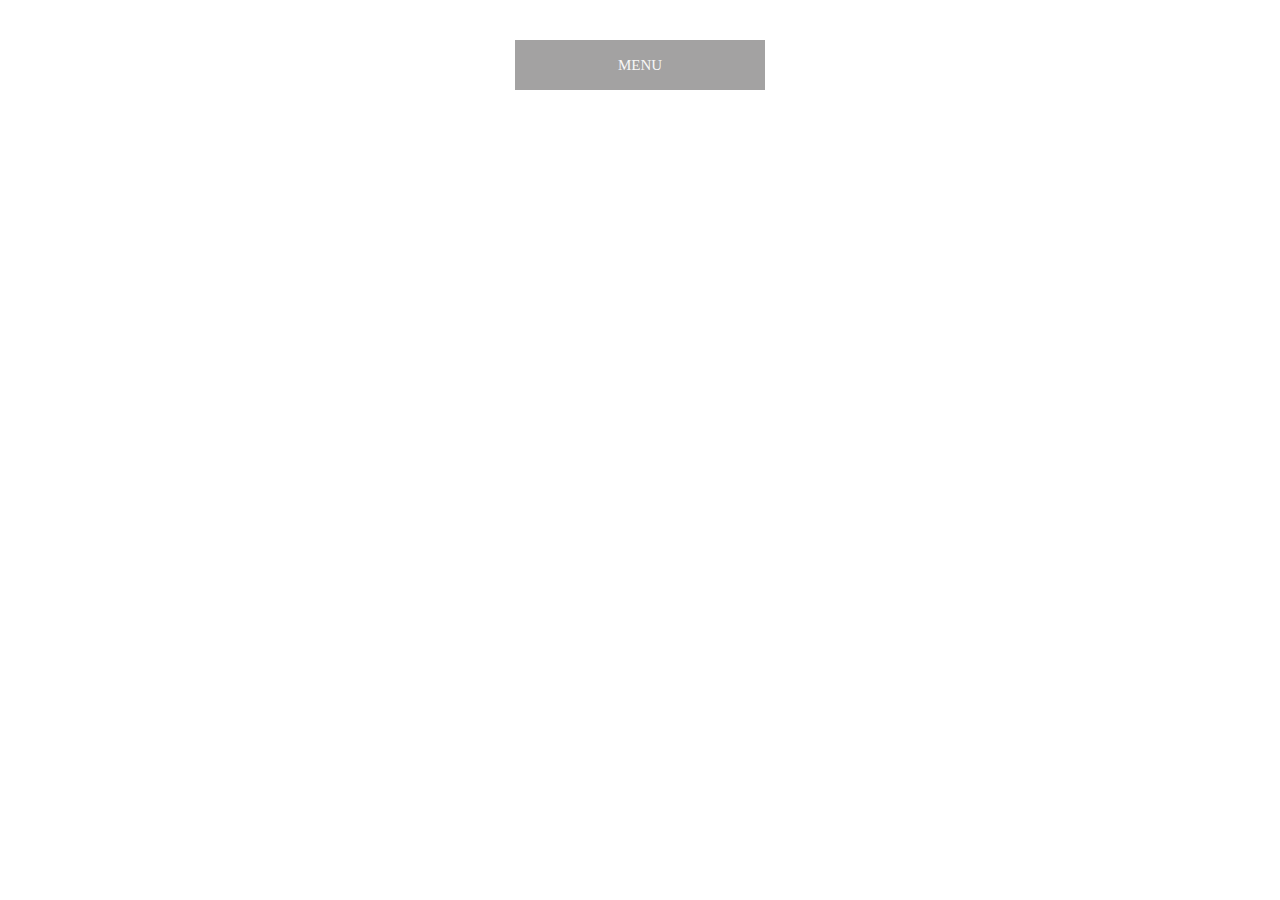
<file: animation/03-dropdown-menu/index.html>
<!DOCTYPE html>
<html lang="en">
  <head>
    <meta charset="UTF-8" />
    <meta http-equiv="X-UA-Compatible" content="IE=edge" />
    <meta name="viewport" content="width=device-width, initial-scale=1.0" />
    <title>Dropdown Menu</title>
    <link rel="stylesheet" href="style.css" />
  </head>
  <body>
    <div class="dropdown-container">
        <div class="menu-title">MENU</div>
        <ul class="dropdown-menu">
            <li>ITEM 1</li>
            <li>ITEM 2</li>
            <li>ITEM 3</li>
            <li>ITEM 4</li>
            <li>ITEM 5</li>
        </ul>
    </div>
    <script src="script.js"></script>
  </body>
</html>
</file>
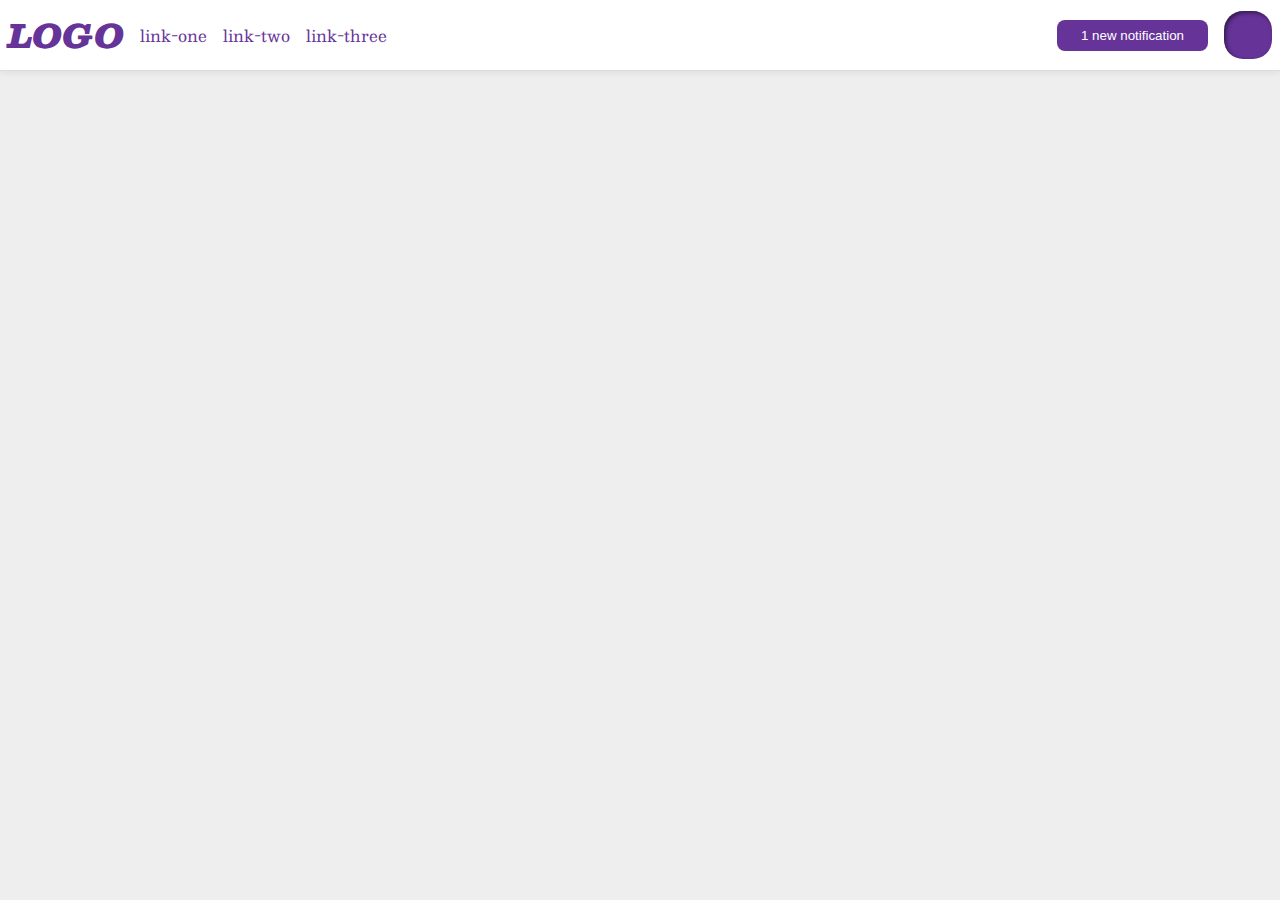
<file: flex/03-flex-header-2/index.html>
<!DOCTYPE html>
<html lang="en">
  <head>
    <meta charset="UTF-8" />
    <meta http-equiv="X-UA-Compatible" content="IE=edge" />
    <meta name="viewport" content="width=device-width, initial-scale=1.0" />
    <title>Flex Header 2</title>
    <link rel="stylesheet" href="style.css" />
  </head>
  <body>
    <div class="header">
      <div class="left-align">
        <div class="logo">LOGO</div>
        <ul class="links">
          <li><a href="#">link-one</a></li>
          <li><a href="#">link-two</a></li>
          <li><a href="#">link-three</a></li>
        </ul>
      </div>
      <div class="right-align">
        <button class="notifications">1 new notification</button>
        <div class="profile-image"></div>
      </div>
    </div>
  </body>
</html>
</file>
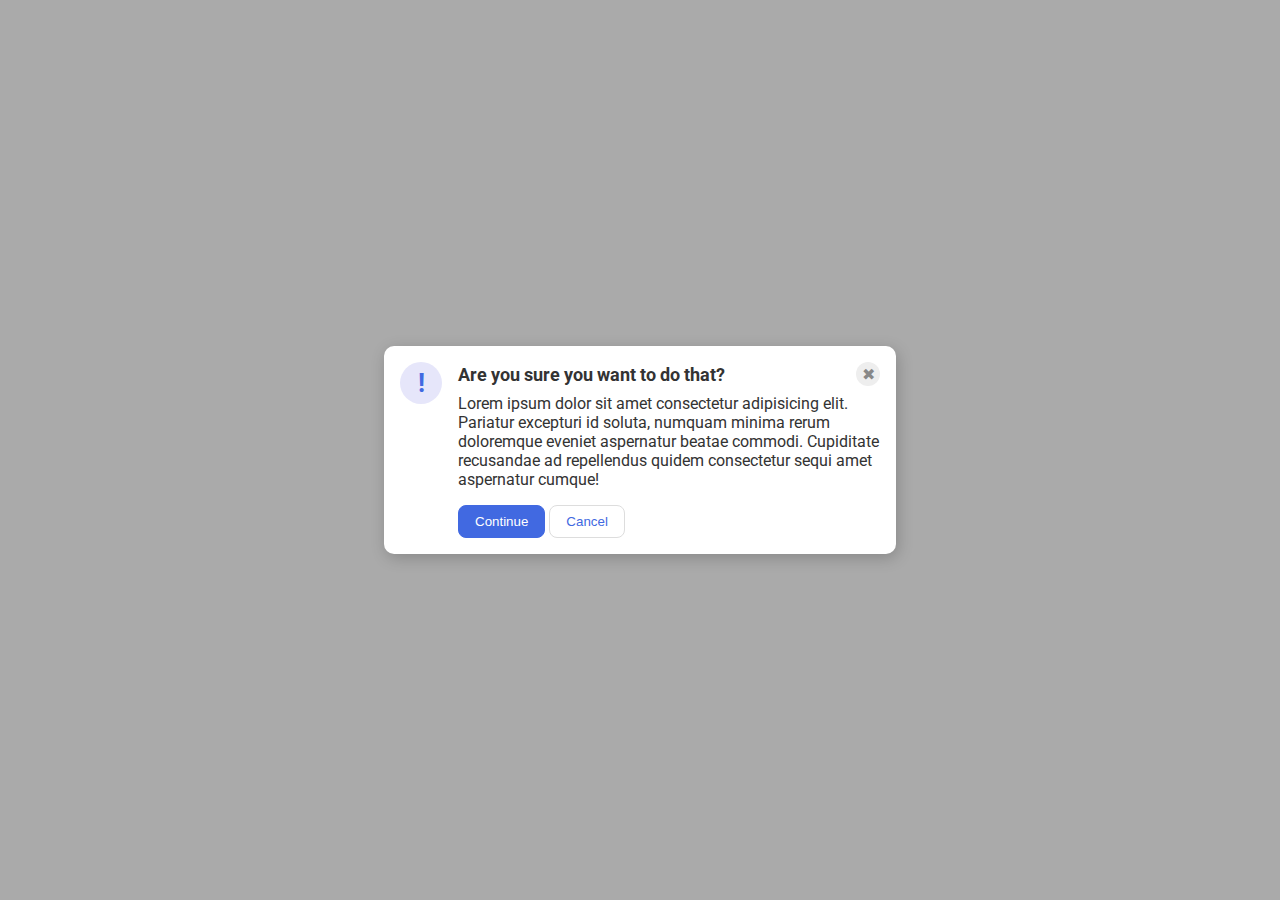
<file: flex/05-flex-modal/index.html>
<!DOCTYPE html>
<html lang="en">
  <head>
    <meta charset="UTF-8" />
    <meta http-equiv="X-UA-Compatible" content="IE=edge" />
    <meta name="viewport" content="width=device-width, initial-scale=1.0" />
    <link rel="stylesheet" href="style.css" />
    <title>Modal</title>
  </head>
  <body>
    <div class="modal">
      <div class="icon">!</div>
      <div class="container">
        <div class="header">
          Are you sure you want to do that?
          <div class="close-button">✖</div>
        </div>
        <div class="text">
          Lorem ipsum dolor sit amet consectetur adipisicing elit. Pariatur
          excepturi id soluta, numquam minima rerum doloremque eveniet
          aspernatur beatae commodi. Cupiditate recusandae ad repellendus quidem
          consectetur sequi amet aspernatur cumque!
        </div>
        <button class="continue">Continue</button>
        <button class="cancel">Cancel</button>
      </div>
    </div>
  </body>
</html>
</file>
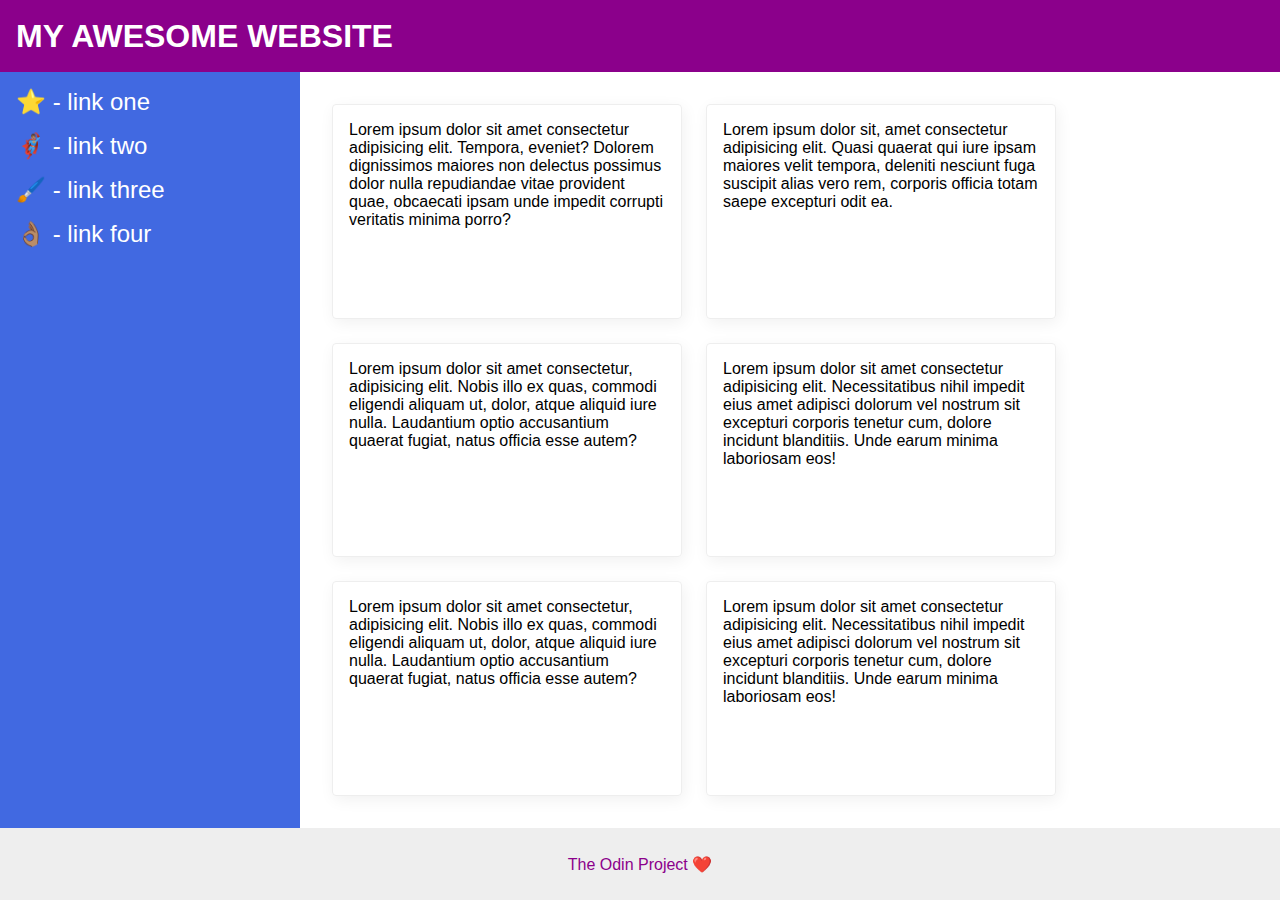
<file: flex/07-flex-layout-2/index.html>
<!DOCTYPE html>
<html lang="en">
  <head>
    <meta charset="UTF-8" />
    <meta http-equiv="X-UA-Compatible" content="IE=edge" />
    <meta name="viewport" content="width=device-width, initial-scale=1.0" />
    <title>The Holy Grail</title>
    <link rel="stylesheet" href="style.css" />
  </head>
  <body>
    <div class="container">
      <div class="header">MY AWESOME WEBSITE</div>
      <div class="holy-grail">
        <div class="sidebar">
          <ul>
            <li><a href="#">⭐ - link one</a></li>
            <li><a href="#">🦸🏽‍♂️ - link two</a></li>
            <li><a href="#">🖌️ - link three</a></li>
            <li><a href="#">👌🏽 - link four</a></li>
          </ul>
        </div>
        <div class="card-list">
          <div class="card">
            Lorem ipsum dolor sit amet consectetur adipisicing elit. Tempora,
            eveniet? Dolorem dignissimos maiores non delectus possimus dolor
            nulla repudiandae vitae provident quae, obcaecati ipsam unde impedit
            corrupti veritatis minima porro?
          </div>
          <div class="card">
            Lorem ipsum dolor sit, amet consectetur adipisicing elit. Quasi
            quaerat qui iure ipsam maiores velit tempora, deleniti nesciunt fuga
            suscipit alias vero rem, corporis officia totam saepe excepturi odit
            ea.
          </div>
          <div class="card">
            Lorem ipsum dolor sit amet consectetur, adipisicing elit. Nobis illo
            ex quas, commodi eligendi aliquam ut, dolor, atque aliquid iure
            nulla. Laudantium optio accusantium quaerat fugiat, natus officia
            esse autem?
          </div>
          <div class="card">
            Lorem ipsum dolor sit amet consectetur adipisicing elit.
            Necessitatibus nihil impedit eius amet adipisci dolorum vel nostrum
            sit excepturi corporis tenetur cum, dolore incidunt blanditiis. Unde
            earum minima laboriosam eos!
          </div>
          <div class="card">
            Lorem ipsum dolor sit amet consectetur, adipisicing elit. Nobis illo
            ex quas, commodi eligendi aliquam ut, dolor, atque aliquid iure
            nulla. Laudantium optio accusantium quaerat fugiat, natus officia
            esse autem?
          </div>
          <div class="card">
            Lorem ipsum dolor sit amet consectetur adipisicing elit.
            Necessitatibus nihil impedit eius amet adipisci dolorum vel nostrum
            sit excepturi corporis tenetur cum, dolore incidunt blanditiis. Unde
            earum minima laboriosam eos!
          </div>
        </div>
      </div>
      <div class="footer">The Odin Project ❤️</div>
    </div>
  </body>
</html>
</file>
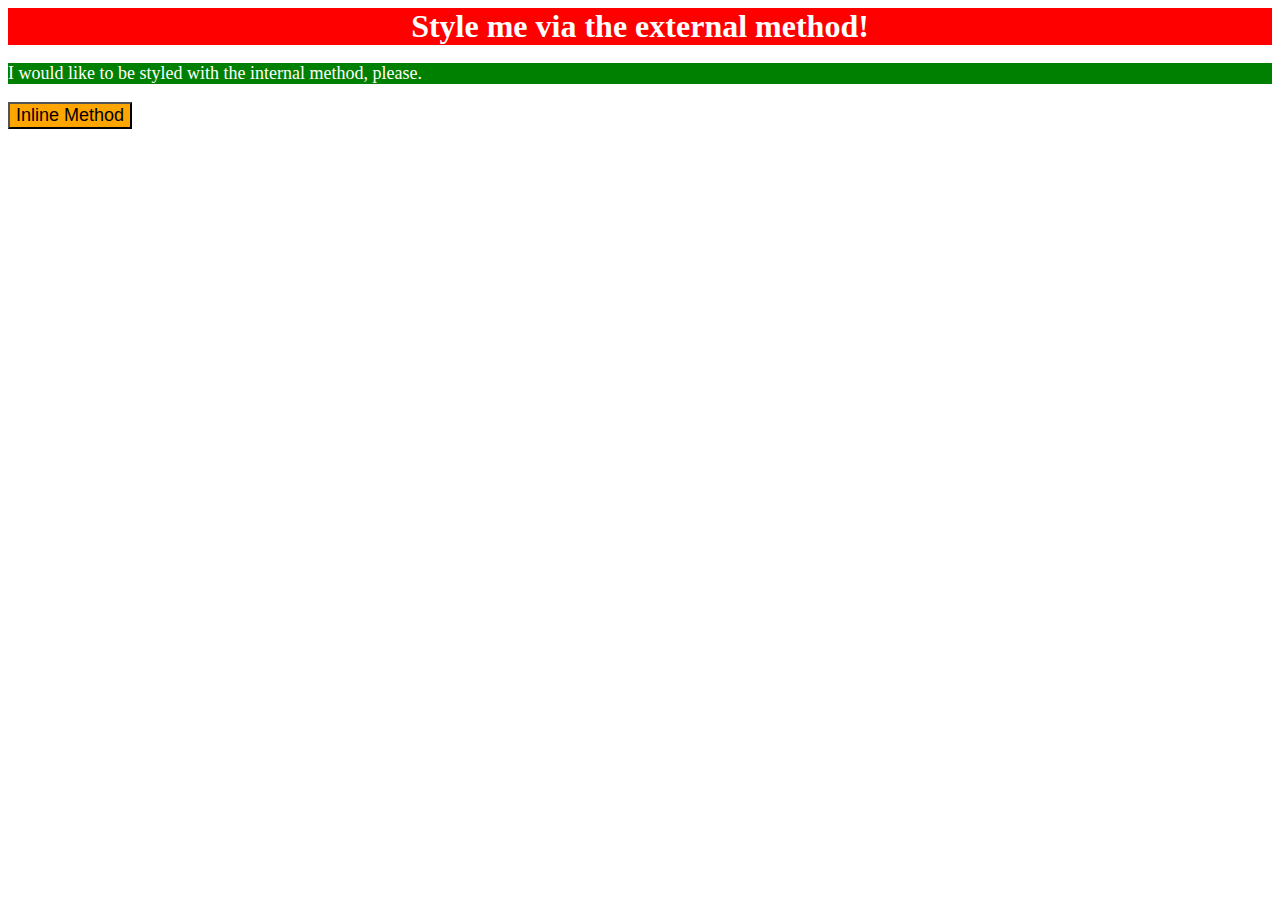
<file: foundations/01-css-methods/index.html>
<!DOCTYPE html>
<html lang="en">
  <head>
    <meta charset="UTF-8">
    <meta http-equiv="X-UA-Compatible" content="IE=edge">
    <meta name="viewport" content="width=device-width, initial-scale=1.0">
    <title>Methods for Adding CSS</title>
    <link rel="stylesheet" href="./styles.css">
    <style>
      p {
        font-size: 18px;
        color: white;
        background-color: green;
      }
    </style>
  </head>
  <body>
    <div>Style me via the external method!</div>
    <p>I would like to be styled with the internal method, please.</p>
    <button style="font-size: 18px; background-color: orange;">Inline Method</button>
  </body>
</html>
</file>
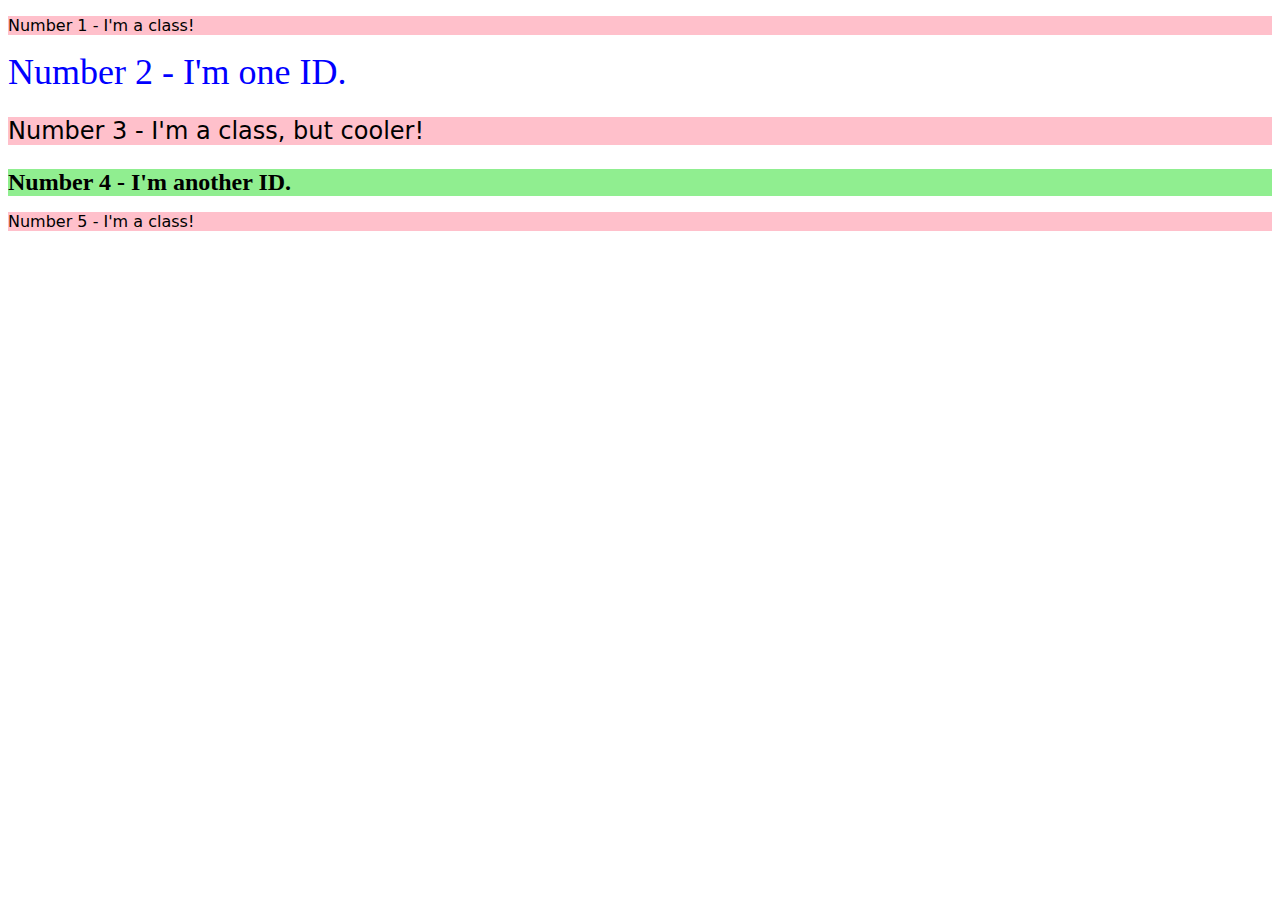
<file: foundations/02-class-id-selectors/index.html>
<!DOCTYPE html>
<html lang="en">
  <head>
    <meta charset="UTF-8">
    <meta http-equiv="X-UA-Compatible" content="IE=edge">
    <meta name="viewport" content="width=device-width, initial-scale=1.0">
    <title>Class and ID Selectors</title>
    <link rel="stylesheet" href="style.css">
  </head>
  <body>
    <p class="odd">Number 1 - I'm a class!</p>
    <div class="second">Number 2 - I'm one ID.</div>
    <p class="odd third">Number 3 - I'm a class, but cooler!</p>
    <div class="fourth">Number 4 - I'm another ID.</div>
    <p class="odd">Number 5 - I'm a class!</p>
  </body>
</html>
</file>
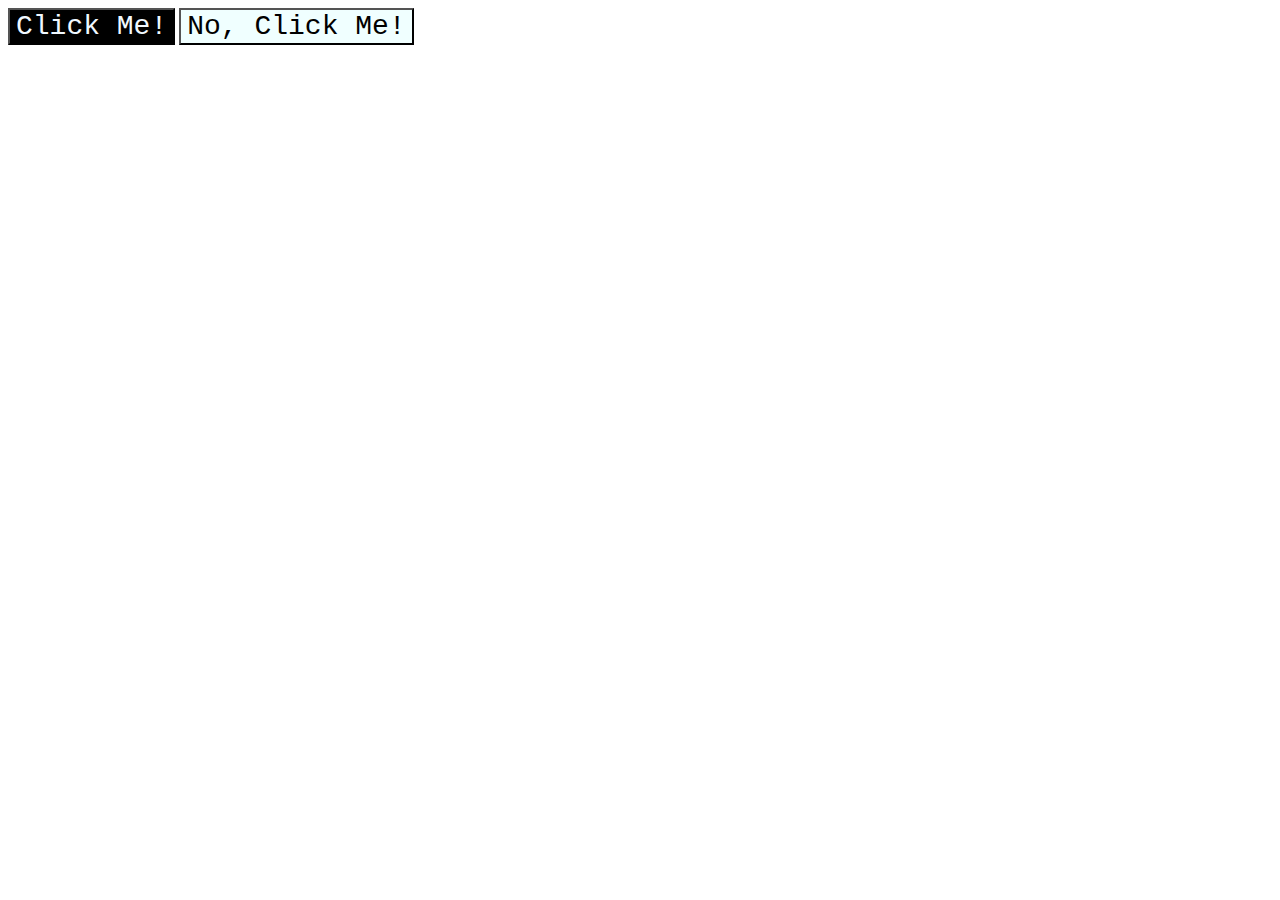
<file: foundations/03-grouping-selectors/index.html>
<!DOCTYPE html>
<html lang="en">
  <head>
    <meta charset="UTF-8">
    <meta http-equiv="X-UA-Compatible" content="IE=edge">
    <meta name="viewport" content="width=device-width, initial-scale=1.0">
    <title>Grouping Selectors</title>
    <link rel="stylesheet" href="style.css">
  </head>
  <body>
    <button class="button1">Click Me!</button>
    <button class="button2">No, Click Me!</button>
  </body>
</html>
</file>
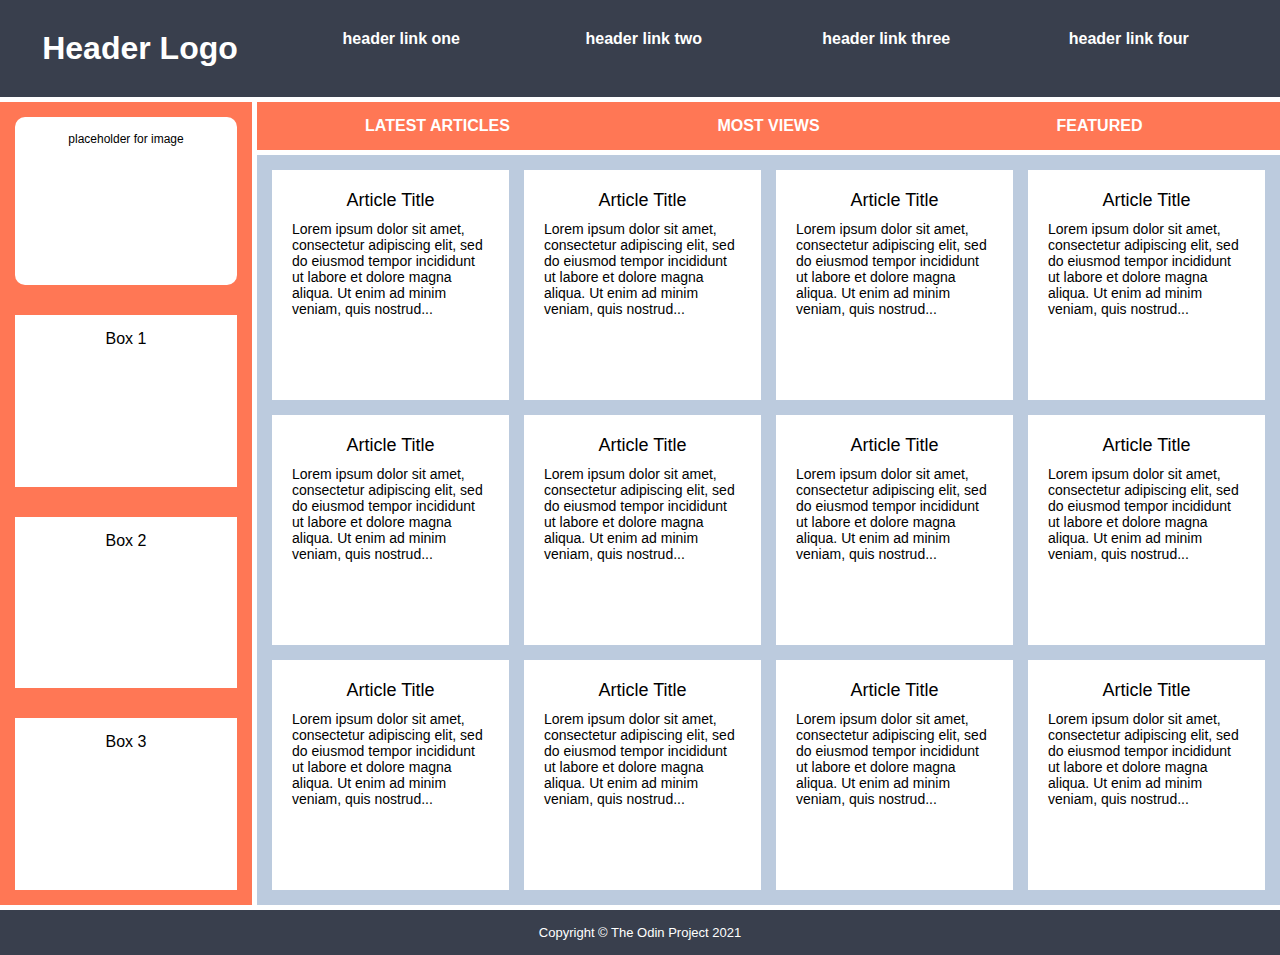
<file: grid/03-grid-layout-3/index.html>
<!DOCTYPE html>
<html lang="en">
  <head>
    <meta charset="UTF-8" />
    <meta http-equiv="X-UA-Compatible" content="IE=edge" />
    <meta name="viewport" content="width=device-width, initial-scale=1.0" />
    <title>Holy Grail Mockup</title>
    <link rel="stylesheet" href="style.css" />
  </head>
  <body>
    <div class="container">
      <div class="header">
        <div class="logo">Header Logo</div>
        <div class="menu">
          <ul>
            <li>header link one</li>
            <li>header link two</li>
            <li>header link three</li>
            <li>header link four</li>
          </ul>
        </div>
      </div>

      <div class="sidebar">
        <div class="photo">
          <p>placeholder for image</p>
        </div>
        <div class="side-content">Box 1</div>
        <div class="side-content">Box 2</div>
        <div class="side-content">Box 3</div>
      </div>

      <div class="nav">
        <ul>
          <li>Latest Articles</li>
          <li>Most Views</li>
          <li>Featured</li>
        </ul>
      </div>

      <div class="article">
        <div class="card">
          <p class="title">Article Title</p>
          <p>
            Lorem ipsum dolor sit amet, consectetur adipiscing elit, sed do
            eiusmod tempor incididunt ut labore et dolore magna aliqua. Ut enim
            ad minim veniam, quis nostrud...
          </p>
        </div>
        <div class="card">
          <p class="title">Article Title</p>
          <p>
            Lorem ipsum dolor sit amet, consectetur adipiscing elit, sed do
            eiusmod tempor incididunt ut labore et dolore magna aliqua. Ut enim
            ad minim veniam, quis nostrud...
          </p>
        </div>
        <div class="card">
          <p class="title">Article Title</p>
          <p>
            Lorem ipsum dolor sit amet, consectetur adipiscing elit, sed do
            eiusmod tempor incididunt ut labore et dolore magna aliqua. Ut enim
            ad minim veniam, quis nostrud...
          </p>
        </div>
        <div class="card">
          <p class="title">Article Title</p>
          <p>
            Lorem ipsum dolor sit amet, consectetur adipiscing elit, sed do
            eiusmod tempor incididunt ut labore et dolore magna aliqua. Ut enim
            ad minim veniam, quis nostrud...
          </p>
        </div>
        <div class="card">
          <p class="title">Article Title</p>
          <p>
            Lorem ipsum dolor sit amet, consectetur adipiscing elit, sed do
            eiusmod tempor incididunt ut labore et dolore magna aliqua. Ut enim
            ad minim veniam, quis nostrud...
          </p>
        </div>
        <div class="card">
          <p class="title">Article Title</p>
          <p>
            Lorem ipsum dolor sit amet, consectetur adipiscing elit, sed do
            eiusmod tempor incididunt ut labore et dolore magna aliqua. Ut enim
            ad minim veniam, quis nostrud...
          </p>
        </div>
        <div class="card">
          <p class="title">Article Title</p>
          <p>
            Lorem ipsum dolor sit amet, consectetur adipiscing elit, sed do
            eiusmod tempor incididunt ut labore et dolore magna aliqua. Ut enim
            ad minim veniam, quis nostrud...
          </p>
        </div>
        <div class="card">
          <p class="title">Article Title</p>
          <p>
            Lorem ipsum dolor sit amet, consectetur adipiscing elit, sed do
            eiusmod tempor incididunt ut labore et dolore magna aliqua. Ut enim
            ad minim veniam, quis nostrud...
          </p>
        </div>
        <div class="card">
          <p class="title">Article Title</p>
          <p>
            Lorem ipsum dolor sit amet, consectetur adipiscing elit, sed do
            eiusmod tempor incididunt ut labore et dolore magna aliqua. Ut enim
            ad minim veniam, quis nostrud...
          </p>
        </div>
        <div class="card">
          <p class="title">Article Title</p>
          <p>
            Lorem ipsum dolor sit amet, consectetur adipiscing elit, sed do
            eiusmod tempor incididunt ut labore et dolore magna aliqua. Ut enim
            ad minim veniam, quis nostrud...
          </p>
        </div>
        <div class="card">
          <p class="title">Article Title</p>
          <p>
            Lorem ipsum dolor sit amet, consectetur adipiscing elit, sed do
            eiusmod tempor incididunt ut labore et dolore magna aliqua. Ut enim
            ad minim veniam, quis nostrud...
          </p>
        </div>
        <div class="card">
          <p class="title">Article Title</p>
          <p>
            Lorem ipsum dolor sit amet, consectetur adipiscing elit, sed do
            eiusmod tempor incididunt ut labore et dolore magna aliqua. Ut enim
            ad minim veniam, quis nostrud...
          </p>
        </div>
      </div>

      <div class="footer">
        <p>Copyright © The Odin Project 2021</p>
      </div>
    </div>
  </body>
</html>
</file>
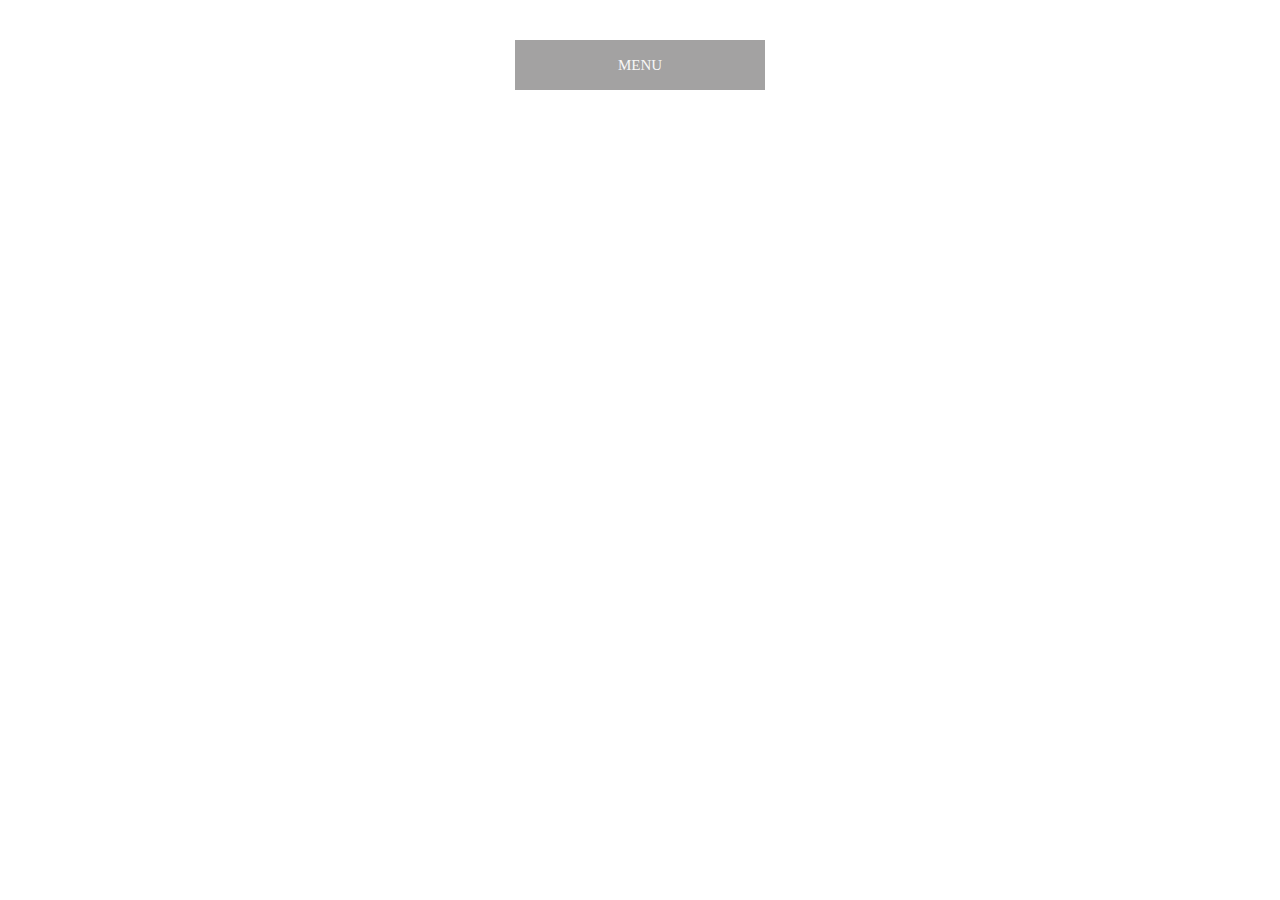
<file: animation/03-dropdown-menu/solution/solution.html>
<!DOCTYPE html>
<html lang="en">
  <head>
    <meta charset="UTF-8" />
    <meta http-equiv="X-UA-Compatible" content="IE=edge" />
    <meta name="viewport" content="width=device-width, initial-scale=1.0" />
    <title>Dropdown Menu</title>
    <link rel="stylesheet" href="solution.css" />
  </head>
  <body>
    <div class="dropdown-container">
        <div class="menu-title">MENU</div>
        <ul class="dropdown-menu">
            <li>ITEM 1</li>
            <li>ITEM 2</li>
            <li>ITEM 3</li>
            <li>ITEM 4</li>
            <li>ITEM 5</li>
        </ul>
    </div>
    <script src="solution.js"></script>
  </body>
</html>
</file>
<file: animation/03-dropdown-menu/style.css>
.dropdown-container {
  max-width: 250px;
  margin: 40px auto;
  text-align: center;
  line-height: 50px;
  font-size: 15px;
  color: rgb(247, 247, 247);
  cursor: pointer;
}

.menu-title {
  background-color: rgb(163, 162, 162);
}

.dropdown-menu {
  list-style: none;
  padding: 0;
  margin: 0;
  background-color: rgb(99, 97, 97);
  display: none;
}

ul.dropdown-menu li:hover {
  background: rgb(47, 46, 46);
}

.visible {
  display: block;
}

.visible {
  transform-origin: top;
  animation: 500ms dropdown-animation ease;
}

@keyframes dropdown-animation {
  0% {
    transform: scaleY(0);
  }

  70% {
    transform: scaleY(1.1);
  }

  100% {
    transform: scale(1);
  }
}
</file>
<file: flex/03-flex-header-2/style.css>
/* this is some magical font-importing.  
you'll learn about it later. */
@import url("https://fonts.googleapis.com/css2?family=Besley:ital,wght@0,400;1,900&display=swap");

body {
  margin: 0;
  background: #eee;
  font-family: Besley, serif;
}

.header {
  background: white;
  border-bottom: 1px solid #ddd;
  box-shadow: 0 0 8px rgba(0, 0, 0, 0.1);
  display: flex;
  justify-content: space-between;
  padding: 8px;
}

.left-align,
.right-align {
  display: flex;
  align-items: center;
  gap: 16px;
}

.profile-image {
  background: rebeccapurple;
  box-shadow: inset 2px 2px 4px rgba(0, 0, 0, 0.5);
  border-radius: 40%;
  width: 48px;
  height: 48px;
}

.logo {
  color: rebeccapurple;
  font-size: 32px;
  font-weight: 900;
  font-style: italic;
}

button {
  border: none;
  border-radius: 8px;
  background: rebeccapurple;
  color: white;
  padding: 8px 24px;
}

a {
  /* this removes the line under our links */
  text-decoration: none;
  color: rebeccapurple;
}

ul {
  list-style-type: none;
  display: flex;
  padding: 0;
  margin: 0;
  gap: 16px;
}
</file>
<file: flex/05-flex-modal/style.css>
@import url('https://fonts.googleapis.com/css2?family=Roboto:wght@400;700&display=swap');

html, body {
  height: 100%;
}

body {
  font-family: Roboto, sans-serif;
  margin: 0;
  background: #aaa;
  color: #333;
  /* I'll give you this one for free */
  display: flex;
  align-items: center;
  justify-content: center;
}

.modal {
  background: white;
  width: 480px;
  border-radius: 10px;
  box-shadow: 2px 4px 16px rgba(0,0,0,.2);
  padding: 16px;
  display: flex;
  gap: 16px;
}

.icon {
  color: royalblue;
  font-size: 26px;
  font-weight: 700;
  background: lavender;
  width: 42px;
  height: 42px;
  border-radius: 50%;
  display: flex;
  align-items: center;
  justify-content: center;
  flex: 0 0 auto;
}

.header .close-button {
  background: #eee;
  border-radius: 50%;
  color: #888;
  font-weight: 400;
  font-size: 16px;
  height: 24px;
  width: 24px;
  display: flex;
  align-items: center;
  justify-content: center;
  flex: 0 0 auto;
}

button {
  padding: 8px 16px;
  border-radius: 8px;
}

button.continue {
  background: royalblue;
  border: 1px solid royalblue;
  color: white;
}

button.cancel {
  background: white;
  border: 1px solid #ddd;
  color: royalblue;
}

.header {
  display: flex;
  align-items: center;
  justify-content: space-between;
  font-size: 18px;
  font-weight: 700;
  margin-bottom: 8px;
}

.text {
  margin-bottom: 16px;
}
</file>
<file: flex/07-flex-layout-2/style.css>
body {
  font-family: -apple-system, BlinkMacSystemFont, "Segoe UI", Roboto, Oxygen,
    Ubuntu, Cantarell, "Open Sans", "Helvetica Neue", sans-serif;
  margin: 0;
  min-height: 100vh;
}

.header {
  height: 72px;
  font-size: 32px;
  font-weight: 900;
  background: darkmagenta;
  color: white;
  padding-left: 16px;
  display: flex;
  align-items: center;
}

.footer {
  height: 72px;
  background: #eee;
  color: darkmagenta;
  display: flex;
  align-items: center;
  justify-content: center;
}

.sidebar {
  width: 300px;
  background: royalblue;
  box-sizing: border-box;
}

.card {
  border: 1px solid #eee;
  box-shadow: 2px 4px 16px rgba(0, 0, 0, 0.06);
  border-radius: 4px;
  box-sizing: border-box;
  width: 350px;
  padding: 16px;
}

.card-list {
  display: flex;
  flex-wrap: wrap;
  padding: 32px;
  gap: 24px;
}

.sidebar ul {
  list-style-type: none;
  margin: 0;
  padding: 16px;
}

.sidebar li {
  margin-bottom: 16px;
}

.sidebar a {
  font-size: 24px;
  color: white;
  text-decoration: none;
}

.holy-grail {
  display: flex;
  flex: 1 1 auto;
}

.sidebar {
  flex: 0 0 auto;
}

.container {
  min-height: 100vh;
  display: flex;
  flex-direction: column;
}
</file>
<file: foundations/01-css-methods/styles.css>
div {
  font-weight: bold;
  font-size: 32px;
  color: white;
  background-color: red;
  text-align: center;
}
</file>
<file: foundations/02-class-id-selectors/style.css>
.odd {
  background-color: #ffc0cb;
  font-family: "Verdana", "DejaVu Sans", sans-serif;
}

.second {
  color: #0000ff;
  font-size: 36px;
}

.third,
.fourth {
  font-size: 24px;
}

.fourth {
  background-color: #90ee90;
  font-weight: bold;
}
</file>
<file: foundations/03-grouping-selectors/style.css>
.button1,
.button2 {
  font-size: 28px;
  font-family:'Courier New', Courier, monospace;
}

.button1 {
  background-color: black;
  color: aliceblue;
}

.button2 {
  background-color: azure;
}
</file>
<file: grid/03-grid-layout-3/style.css>
* {
  margin: 0;
  padding: 0;
}

.container {
  text-align: center;
}

.container div {
  padding: 15px;
  font-size: 32px;
  font-family: Helvetica;
  font-weight: bold;
  color: white;
}

.header {
  background-color: #393f4d;
}

.menu ul,
.menu li {
  font-size: 16px;
}

.sidebar {
  background-color: #FF7755;
}

.sidebar .photo {
  background-color: white;
  color: black;
  font-size: 12px;
  font-weight: normal;
  border-radius: 10px;
}


.sidebar .side-content {
  background-color: white;
  color: black;
  font-size: 16px;
  font-weight: normal;
}

.nav {
  background-color: #FF7755;
}

.nav ul li {
  font-size: 16px;
  text-transform: uppercase;
}

.article {
  background-color: #bccbde;
}

.article p {
  font-size: 18px;
  font-family: sans-serif;
  color: white;
  text-align: left;
}

.article .card {
  background-color: #FFFFFF;
  color: black;
  text-align: center;
}

.card p {
  color: black;
  font-weight: normal;
  font-size: 14px;
}

.card .title {
  font-size: 18px;
  text-align: center;
}

.footer {
  background-color: #393f4d;
}

.footer p {
  font-size: 13px;
  font-weight: normal;  
}

ul {
  list-style-type: none;
}

.header {
  display: grid;
  grid-template-columns: 250px 1fr;
  grid-column: 1 / -1;
}

.menu ul {
  justify-content: end;
  display: grid;
  grid-template-columns: repeat(auto-fit, minmax(150px, 1fr));
}

.nav ul {
  display: grid;
  grid-template-columns: repeat(3, 1fr);
  justify-content: space-evenly;
}

.article {
  display: grid;
  grid-template-columns: repeat(auto-fit, minmax(200px, 1fr));
  gap: 15px;
  grid-column: 2 / -1;
}

.article .card {
  height: 200px;
}

.card p {
  padding: 5px;
}

.sidebar {
  display: grid;
  row-gap: 30px;
  grid-column: 1 / 2;
  grid-row: 2 / 4;
}

.container {
  display: grid;
  grid-template-columns: repeat(5, 1fr);
  gap: 5px;
}

.nav {
  grid-column: 2 / -1;
}

.footer {
  grid-column: 1 / -1;
}
</file>
<file: animation/03-dropdown-menu/solution/solution.css>
.dropdown-container {
  max-width: 250px;
  margin: 40px auto;
  text-align: center;
  line-height: 50px;
  font-size: 15px;
  color: rgb(247, 247, 247);
  cursor: pointer;
}

.menu-title {
  background-color: rgb(163, 162, 162);
}

.dropdown-menu {
  list-style: none;
  padding: 0;
  margin: 0;
  background-color: rgb(99, 97, 97);

  display: none;
}

ul.dropdown-menu li:hover {
  background: rgb(47, 46, 46);
}

.visible {
  display: block;
}

/* SOLUTION */

.visible {
  animation: expand 500ms ease-in-out;
  transform-origin: top;
}

@keyframes expand {
  0% {
    transform: scaleY(0);
  }

  70% {
    transform: scaleY(1.1);
  }
  
  100% {
    transform: scaleY(1);
  }
}
</file>
